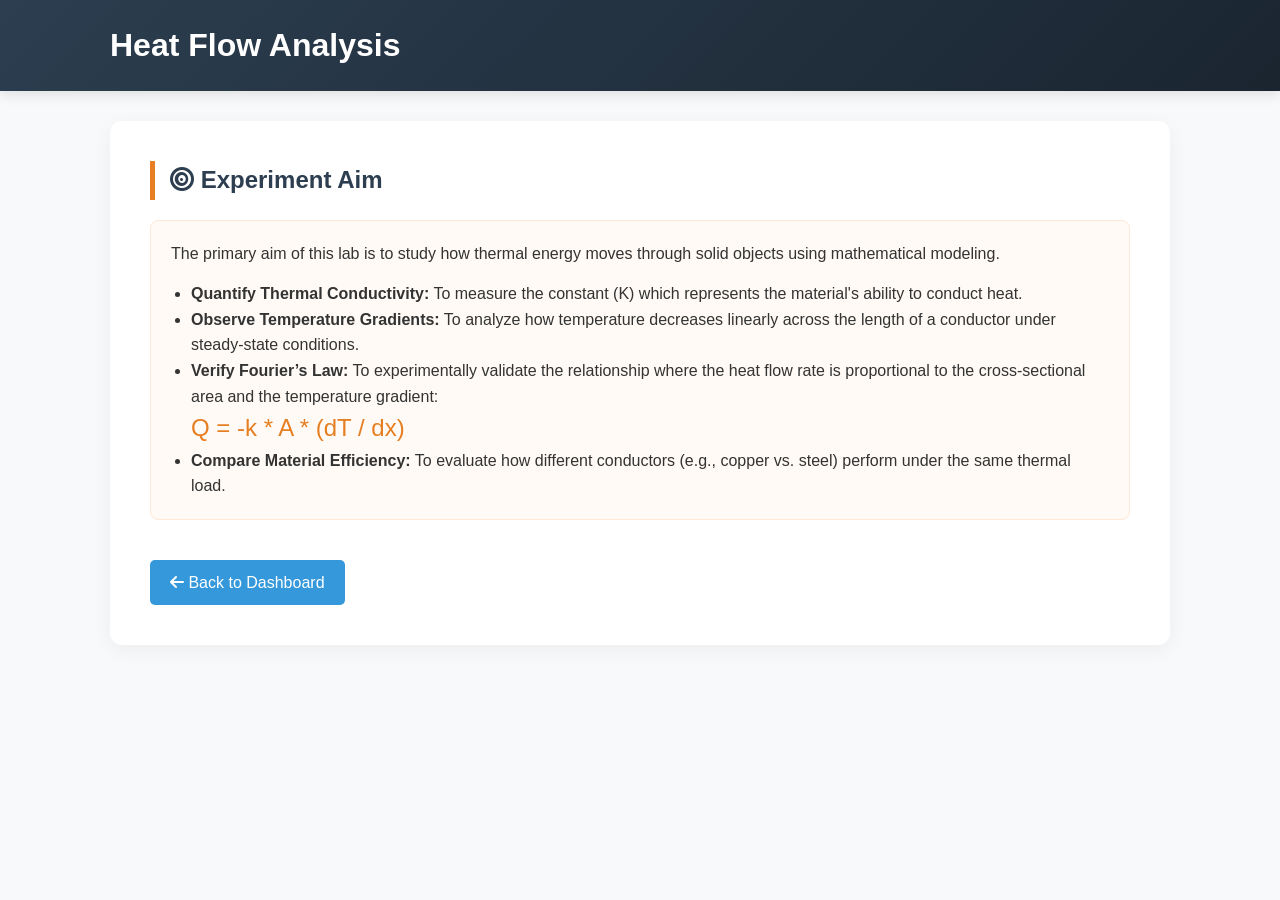
<file: aim.html>
<!DOCTYPE html>
<html lang="en">
<head>
    <meta charset="UTF-8">
    <title>Aim - Heat Flow</title>
    <link rel="stylesheet" href="style.css">
    <link rel="stylesheet" href="https://cdnjs.cloudflare.com/ajax/libs/font-awesome/6.4.0/css/all.min.css">
</head>
<body>
    <header><div class="container"><h1>Heat Flow Analysis</h1></div></header>

    <main class="container">
        <div class="main-card">
            <h2><i class="fas fa-bullseye"></i> Experiment Aim</h2>
            <div class="info-box">
                <p>The primary aim of this lab is to study how thermal energy moves through solid objects using mathematical modeling.</p>
                <ul style="margin-top:15px; padding-left:20px;">
                    <li><strong>Quantify Thermal Conductivity:</strong> To measure the constant (K) which represents the material's ability to conduct heat.</li>
                    <li><strong>Observe Temperature Gradients:</strong> To analyze how temperature decreases linearly across the length of a conductor under steady-state conditions.</li>
                    <li><strong>Verify Fourier’s Law:</strong> To experimentally validate the relationship where the heat flow rate is proportional to the cross-sectional area and the temperature gradient:<br>
                    <code style="font-size: 1.5rem; color: #e67e22;">Q = -k * A * (dT / dx)</code></li>
                    <li><strong>Compare Material Efficiency:</strong> To evaluate how different conductors (e.g., copper vs. steel) perform under the same thermal load.</li>
                </ul>
            </div>
            <a href="project.html" class="back-btn"><i class="fas fa-arrow-left"></i> Back to Dashboard</a>
        </div>
    </main>
</body>
</html>
</file>
<file: style.css>
/* Professional Virtual Lab Theme */
:root {
    --primary-dark: #2c3e50;
    --accent-orange: #e67e22; 
    --accent-blue: #3498db;   
    --bg-light: #f8f9fa;
    --white: #ffffff;
}

* {
    margin: 0;
    padding: 0;
    box-sizing: border-box;
    font-family: 'Segoe UI', Tahoma, Geneva, Verdana, sans-serif;
}

body {
    background-color: var(--bg-light);
    color: #333;
    line-height: 1.6;
}

/* Header */
header {
    background: linear-gradient(135deg, var(--primary-dark), #1a2530);
    color: white;
    padding: 20px 0;
    box-shadow: 0 4px 12px rgba(0, 0, 0, 0.1);
}

.container {
    max-width: 1100px;
    margin: 0 auto;
    padding: 0 20px;
}

.logo-section {
    display: flex;
    align-items: center;
    gap: 15px;
}

/* Dashboard Grid */
.aim-sections {
    display: grid;
    grid-template-columns: repeat(auto-fit, minmax(250px, 1fr));
    gap: 20px;
    margin-top: 40px;
}

.section-card {
    background: var(--white);
    padding: 30px;
    border-radius: 10px;
    text-align: center;
    transition: 0.3s;
    border: 1px solid #eee;
    box-shadow: 0 4px 6px rgba(0,0,0,0.05);
}

.section-card:hover {
    transform: translateY(-5px);
    border-color: var(--accent-orange);
    box-shadow: 0 8px 15px rgba(0,0,0,0.1);
}

.section-card i {
    font-size: 40px;
    color: var(--accent-blue);
    margin-bottom: 15px;
}

/* Content Pages */
.main-card {
    background: var(--white);
    margin-top: 30px;
    padding: 40px;
    border-radius: 12px;
    box-shadow: 0 5px 20px rgba(0,0,0,0.05);
}

h2 {
    color: var(--primary-dark);
    margin-bottom: 15px;
    border-left: 5px solid var(--accent-orange);
    padding-left: 15px;
}

.info-box {
    background-color: #fffaf5;
    border: 1px solid #ffe8d6;
    padding: 20px;
    border-radius: 8px;
    margin: 20px 0;
}

.formula-display {
    background: var(--primary-dark);
    color: var(--white);
    padding: 15px;
    text-align: center;
    font-size: 1.2rem;
    border-radius: 8px;
    margin: 20px 0;
    font-family: 'Courier New', monospace;
}

.back-btn {
    display: inline-block;
    padding: 10px 20px;
    background: var(--accent-blue);
    color: white;
    text-decoration: none;
    border-radius: 5px;
    margin-top: 20px;
}

.back-btn:hover { background: #2980b9; }
</file>
